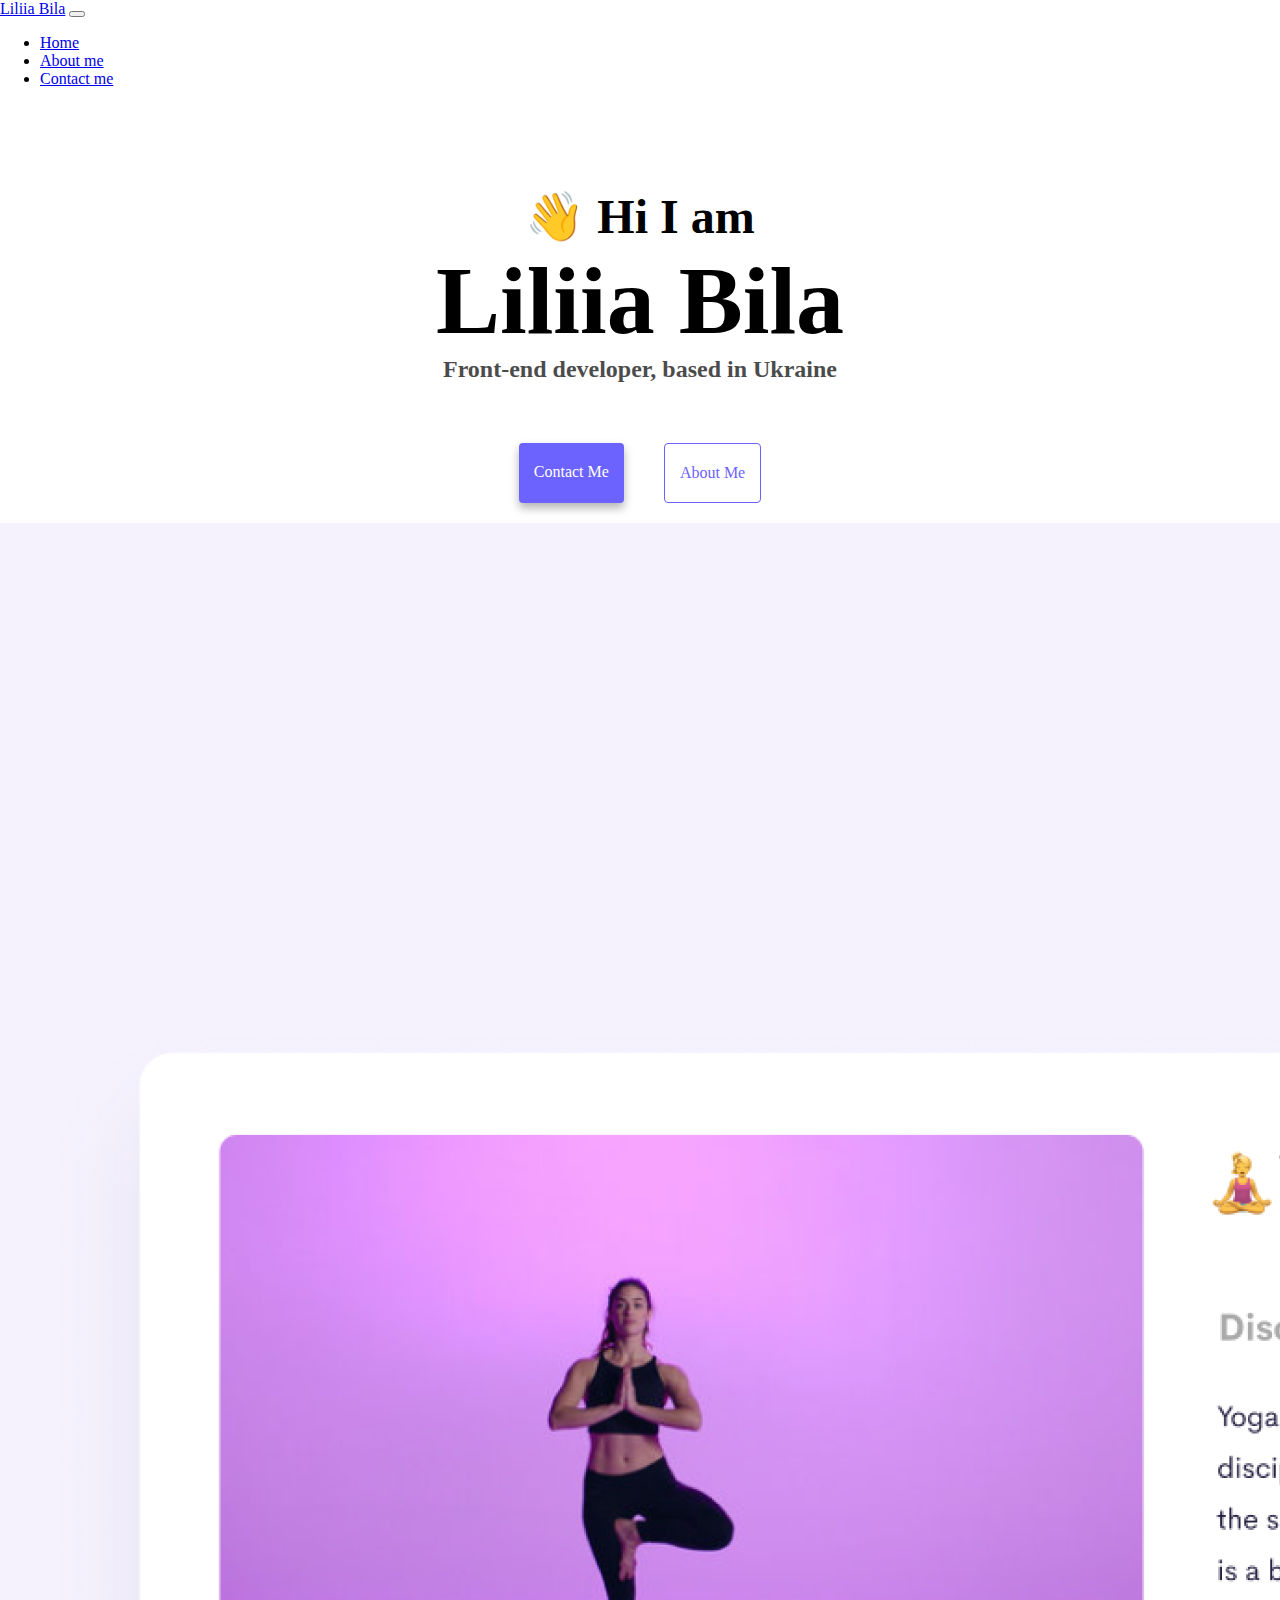
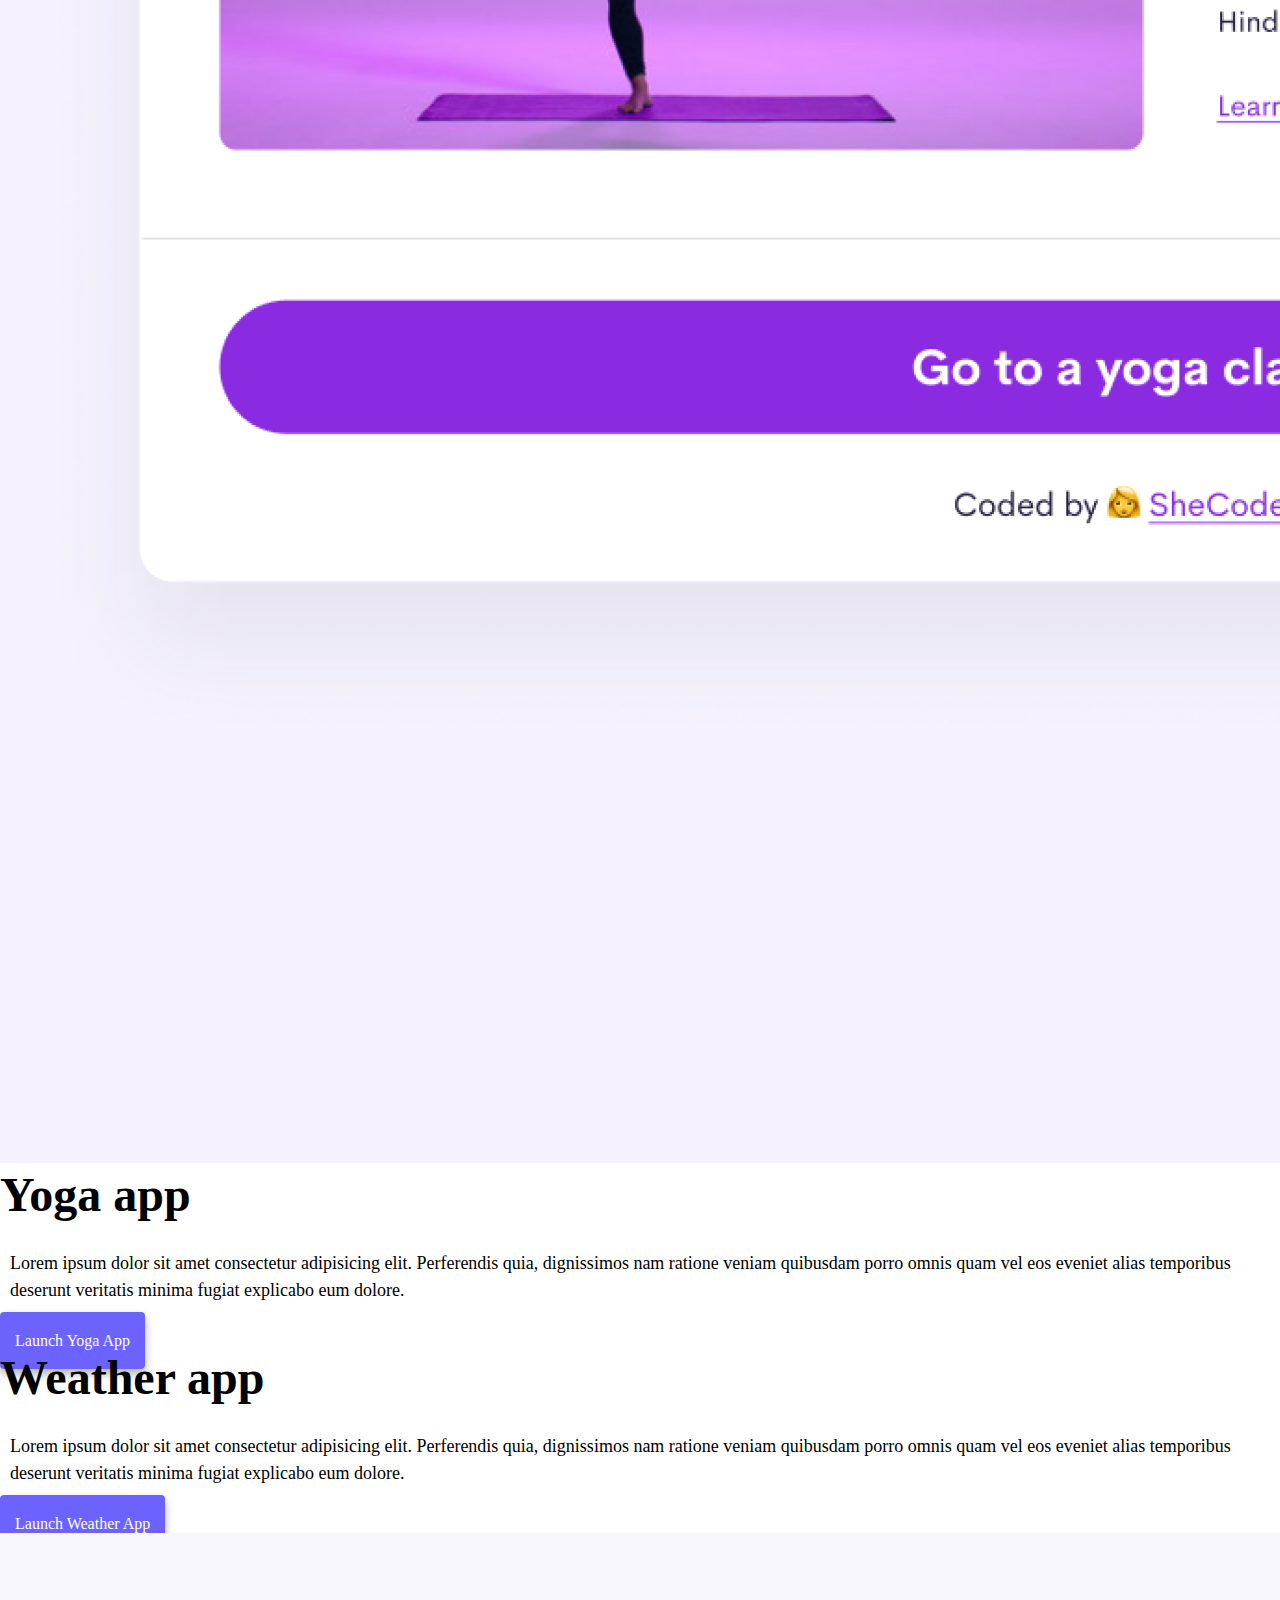
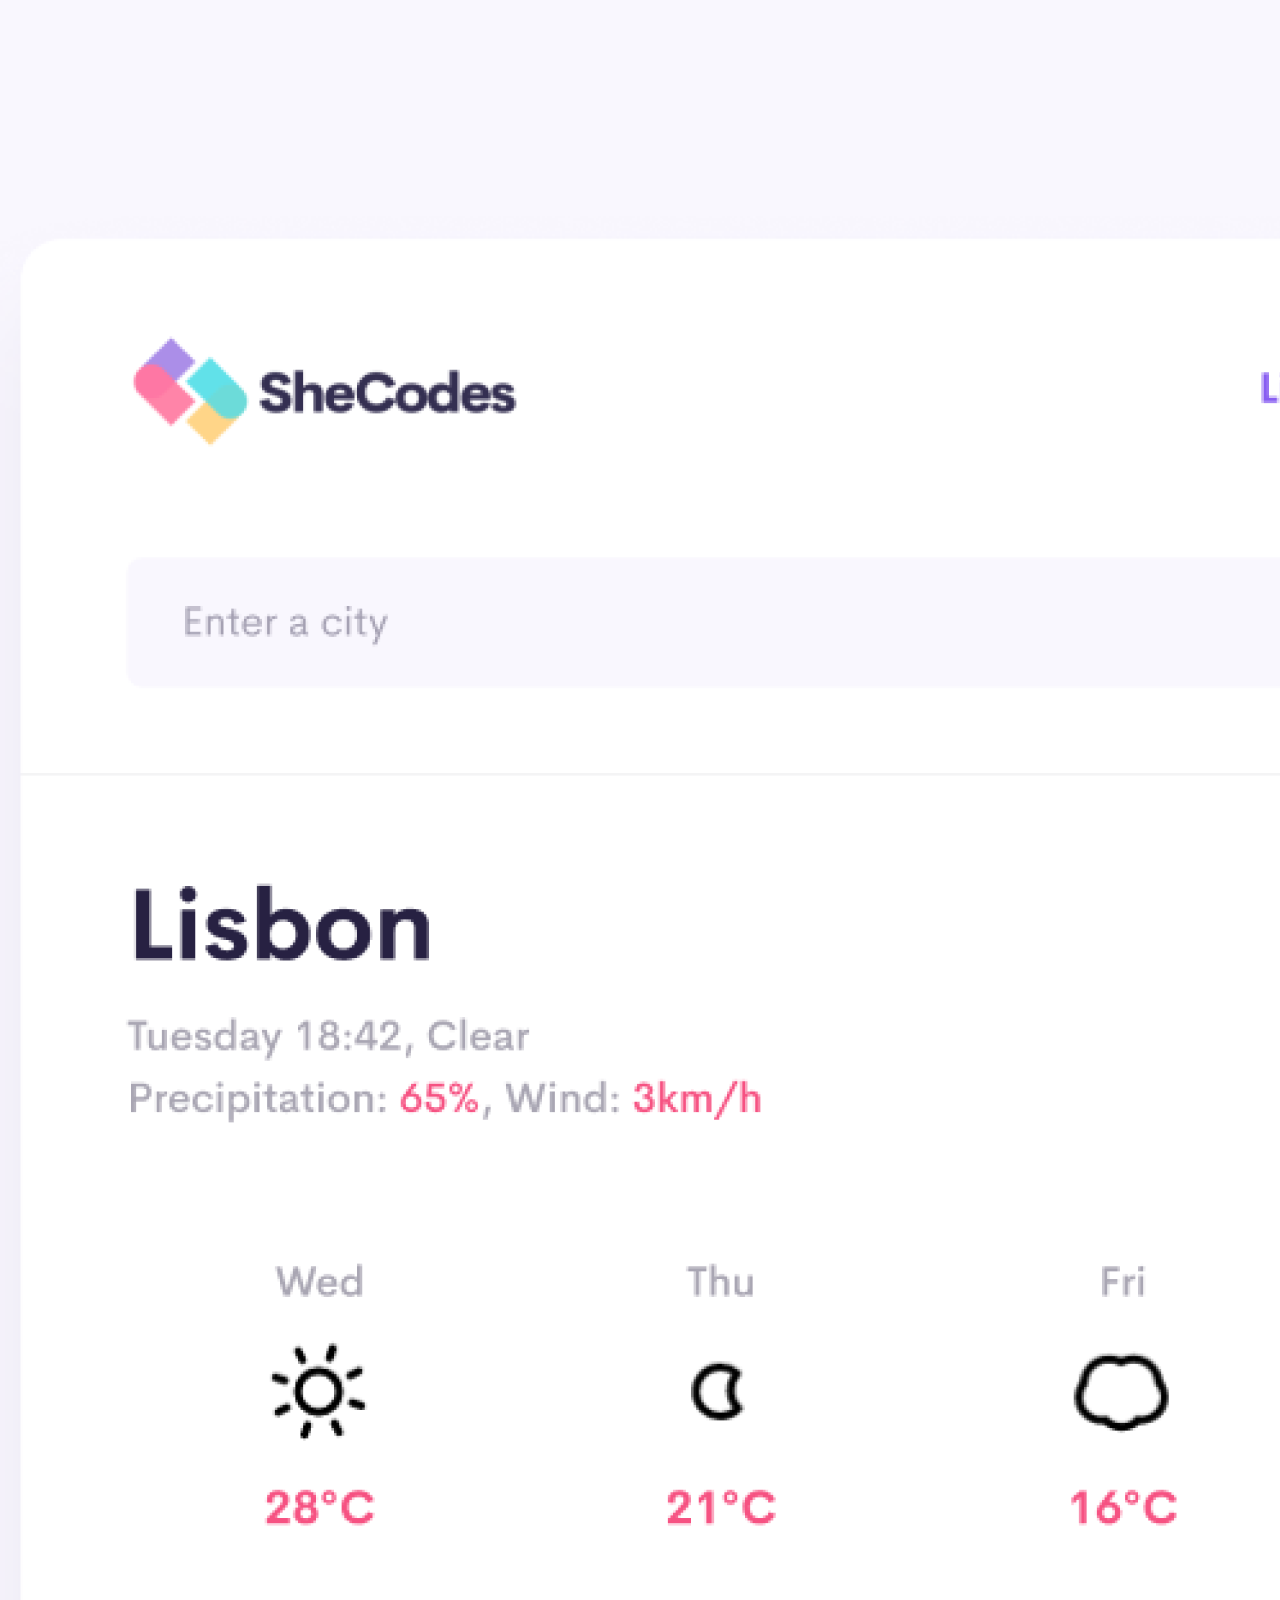
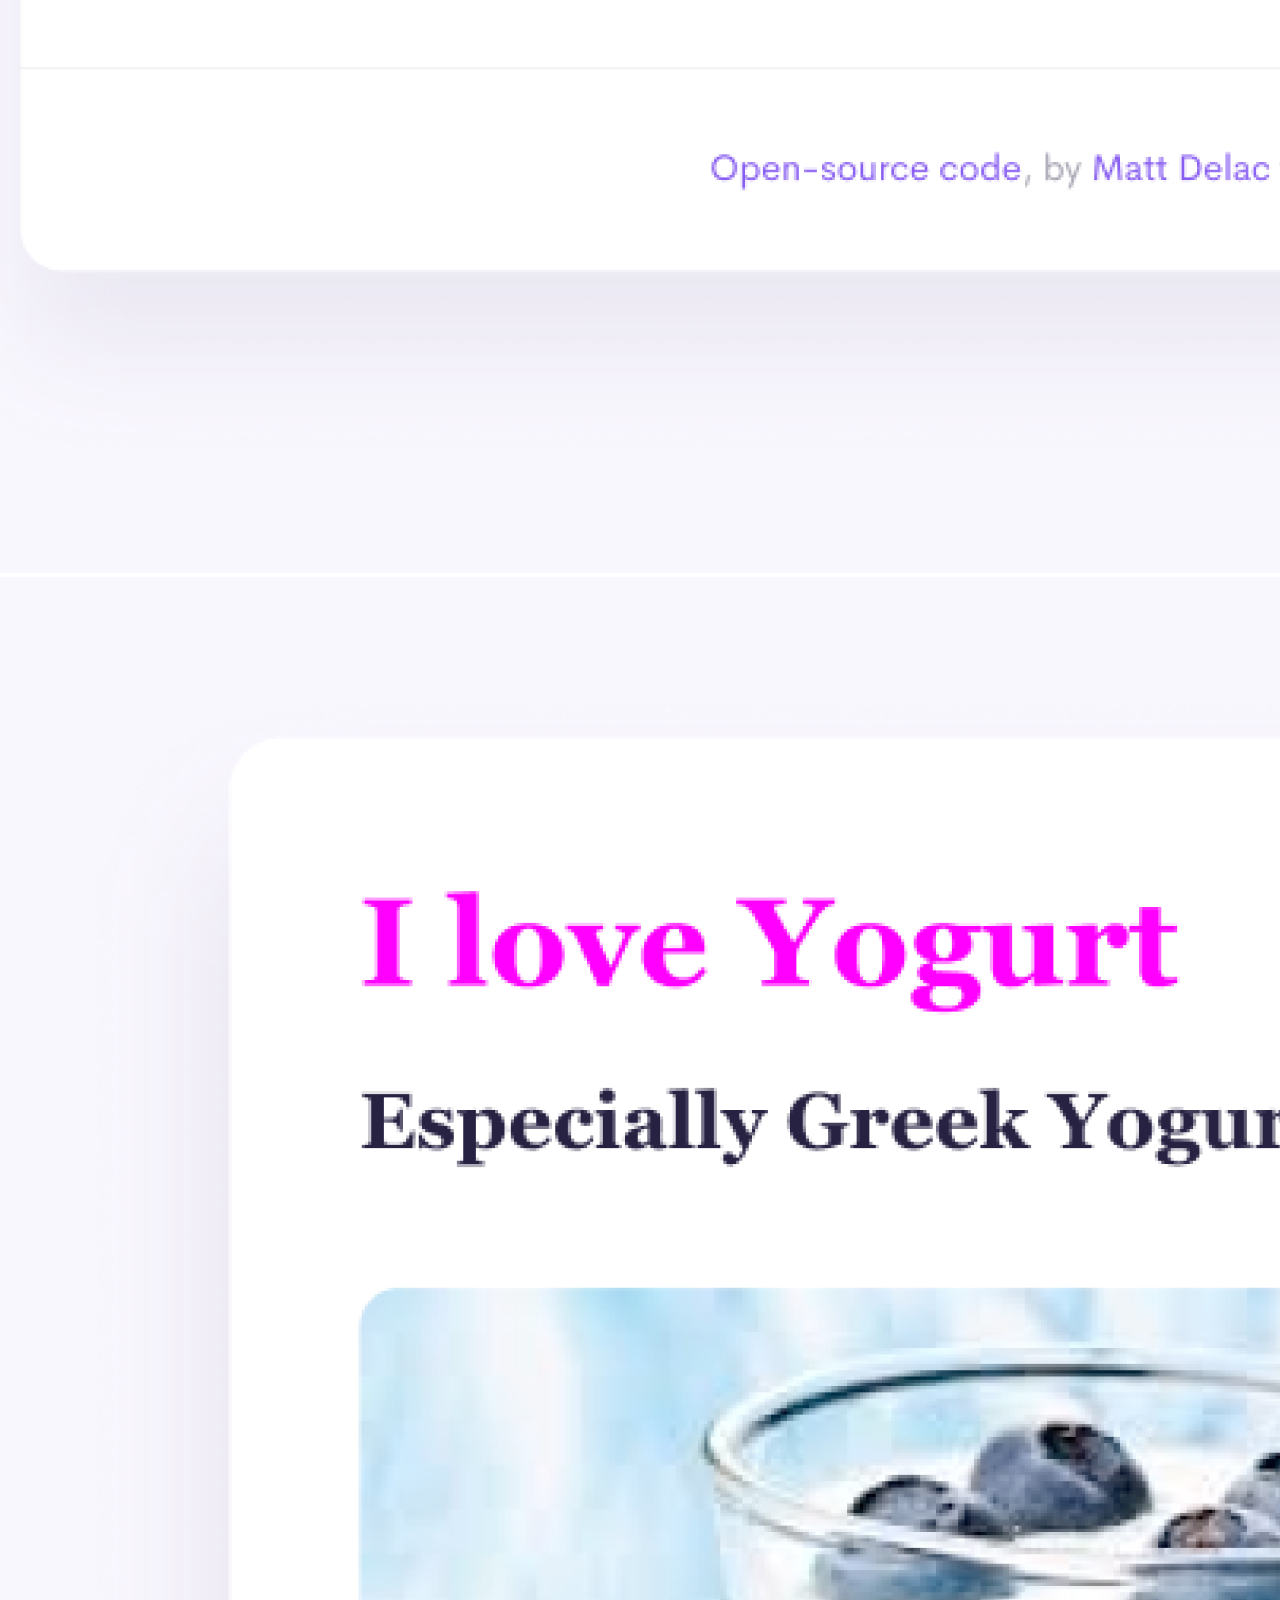
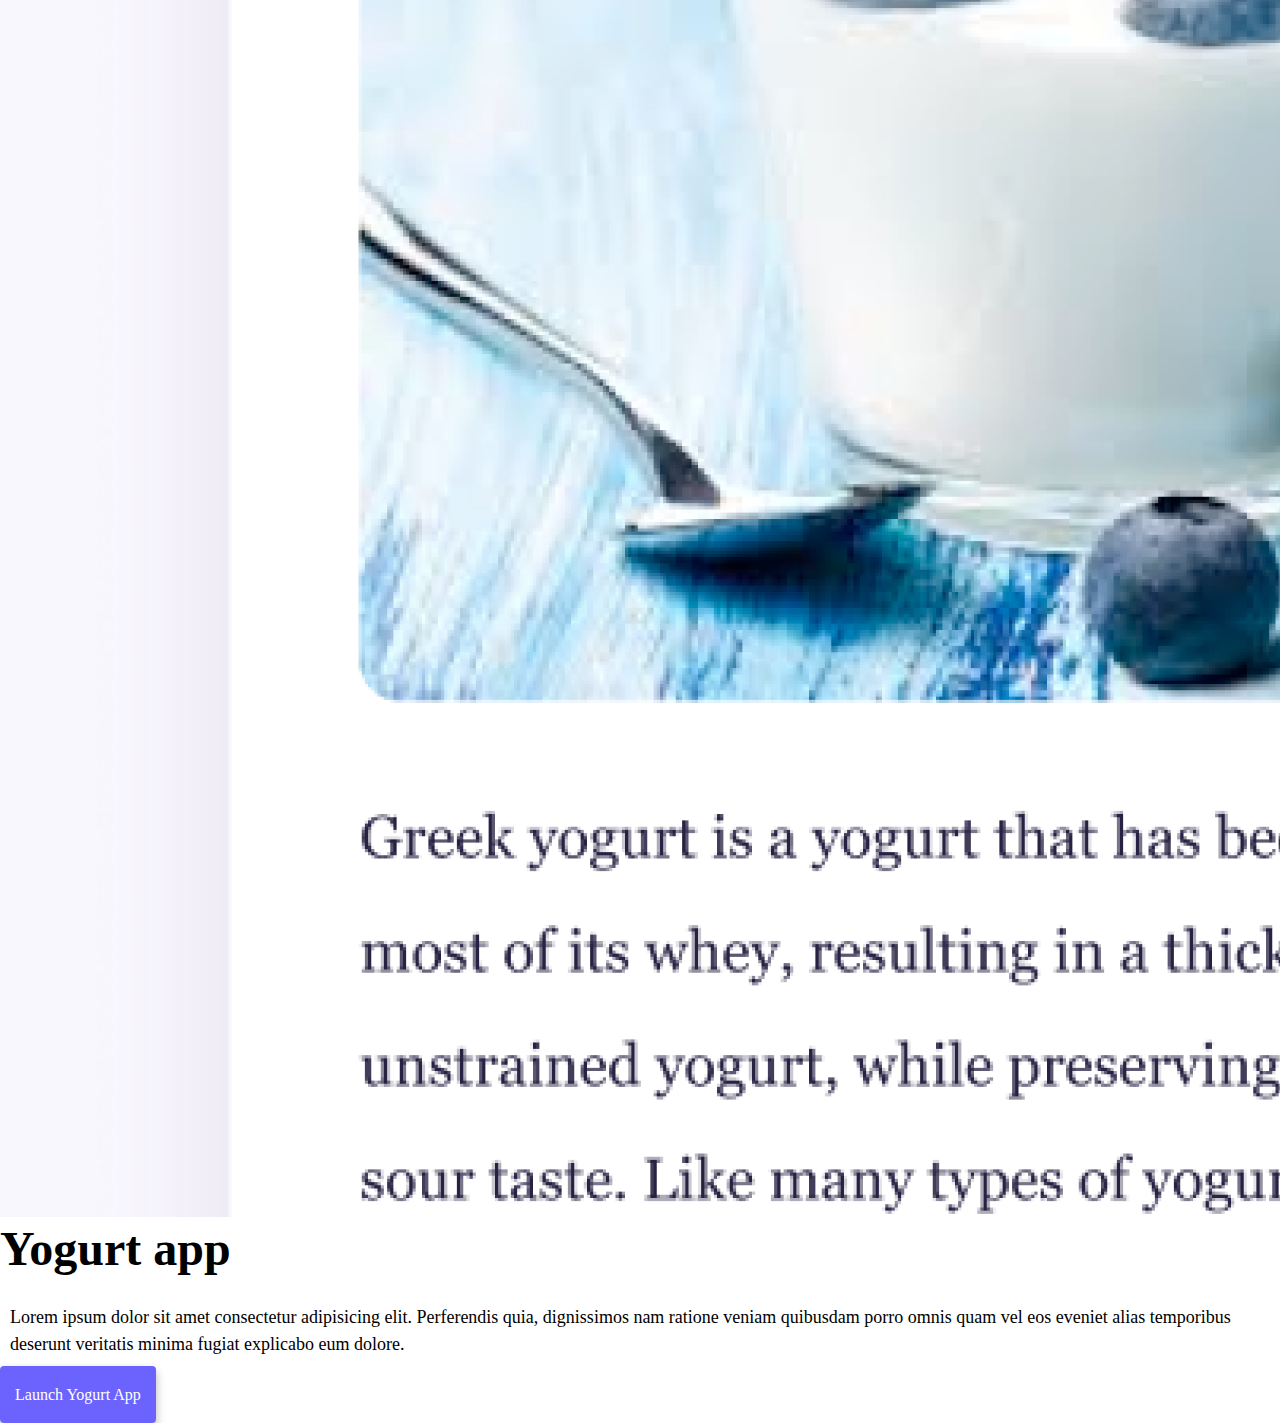
<file: index.html>
<!DOCTYPE html>
<html lang="en">
  <head>
    <meta charset="UTF-8" />
    <meta http-equiv="X-UA-Compatible" content="IE=edge" />
    <meta name="viewport" content="width=device-width, initial-scale=1.0" />
    <meta
      name="description"
      content="Professional, responsible, punctual Front-end developer Liliia Bila - the best for your business"
    />
    <title>Front-end developer Liliia Bila</title>
    <link
      href="https://cdn.jsdelivr.net/npm/bootstrap@5.2.0-beta1/dist/css/bootstrap.min.css"
      rel="stylesheet"
      integrity="sha384-0evHe/X+R7YkIZDRvuzKMRqM+OrBnVFBL6DOitfPri4tjfHxaWutUpFmBp4vmVor"
      crossorigin="anonymous"
    />
    <script
      src="https://cdn.jsdelivr.net/npm/bootstrap@5.2.0-beta1/dist/js/bootstrap.bundle.min.js"
      integrity="sha384-pprn3073KE6tl6bjs2QrFaJGz5/SUsLqktiwsUTF55Jfv3qYSDhgCecCxMW52nD2"
      crossorigin="anonymous"
    ></script>
    <link rel="stylesheet" href="style.css" />
  </head>
  <body>
    <nav class="navbar navbar-expand-lg bg-light fixed-top">
      <div class="container-fluid">
        <a class="navbar-brand ps-5" href="index.html">Liliia Bila</a>
        <button
          class="navbar-toggler"
          type="button"
          data-bs-toggle="collapse"
          data-bs-target="#navbarNav"
          aria-controls="navbarNav"
          aria-expanded="false"
          aria-label="Toggle navigation"
        >
          <span class="navbar-toggler-icon"></span>
        </button>
        <div class="collapse navbar-collapse" id="navbarNav">
          <ul class="navbar-nav">
            <li class="nav-item">
              <a
                class="nav-link active"
                aria-current="page"
                href="#"
                title="Homepage"
                >Home</a
              >
            </li>
            <li class="nav-item">
              <a class="nav-link" href="about.html" title="About Liliia Bila"
                >About me</a
              >
            </li>
            <li class="nav-item">
              <a
                class="nav-link"
                href="about.html#contact"
                title="Contact Liliia Bila"
                >Contact me</a
              >
            </li>
          </ul>
        </div>
      </div>
    </nav>
    <h2 class="hi">👋 Hi I am</h2>
    <h1>Liliia Bila</h1>
    <h3>Front-end developer, based in Ukraine</h3>
    <div class="navigation-links">
      <a
        href="about.html#contact"
        class="contact-link"
        title="Contact Liliia Bila"
        >Contact me</a
      >
      <a href="about.html" class="about-link" title="About Liliia Bila"
        >About me</a
      >
    </div>
    <div class="container mt-5">
      <div class="row">
        <div class="col-sm-6">
          <img
            src="images/yoga.png"
            class="img-fluid d-none d-sm-block"
            alt="Yoga best photo"
          />
        </div>
        <div class="col-sm-6">
          <h2 class="mb-3 project">Yoga app</h2>
          <p class="pt-1 ps-0 description">
            Lorem ipsum dolor sit amet consectetur adipisicing elit. Perferendis
            quia, dignissimos nam ratione veniam quibusdam porro omnis quam vel
            eos eveniet alias temporibus deserunt veritatis minima fugiat
            explicabo eum dolore.
          </p>
          <div class="mt-5">
            <a href="#" class="primary-link" title="Launch Yoga App"
              >Launch Yoga App</a
            >
          </div>
        </div>
      </div>
    </div>
    <div class="container">
      <div class="row mt-5">
        <div class="col-sm-6">
          <h2 class="mb-3 project">Weather app</h2>
          <p class="pt-1 ps-0 description">
            Lorem ipsum dolor sit amet consectetur adipisicing elit. Perferendis
            quia, dignissimos nam ratione veniam quibusdam porro omnis quam vel
            eos eveniet alias temporibus deserunt veritatis minima fugiat
            explicabo eum dolore.
          </p>
          <div class="mb-5 mt-5">
            <a href="#" class="primary-link" title="Launch Weather App"
              >Launch Weather App</a
            >
          </div>
        </div>
        <div class="col-sm-6">
          <img
            src="images/weather.png"
            class="img-fluid d-none d-sm-block"
            alt="Weather best site"
          />
        </div>
      </div>
    </div>
    <div class="container">
      <div class="row">
        <div class="col-sm-6 mb-5">
          <img
            src="images/yogurt.png"
            class="img-fluid d-none d-sm-block"
            alt="Yogurt best photo"
          />
        </div>
        <div class="col-sm-6">
          <h2 class="mb-3 project">Yogurt app</h2>
          <p class="pt-1 ps-0 description">
            Lorem ipsum dolor sit amet consectetur adipisicing elit. Perferendis
            quia, dignissimos nam ratione veniam quibusdam porro omnis quam vel
            eos eveniet alias temporibus deserunt veritatis minima fugiat
            explicabo eum dolore.
          </p>
          <div class="mt-5">
            <a href="#" class="primary-link" title="Launch Yogurt App"
              >Launch Yogurt App</a
            >
          </div>
        </div>
      </div>
    </div>
  </body>
</html>
</file>
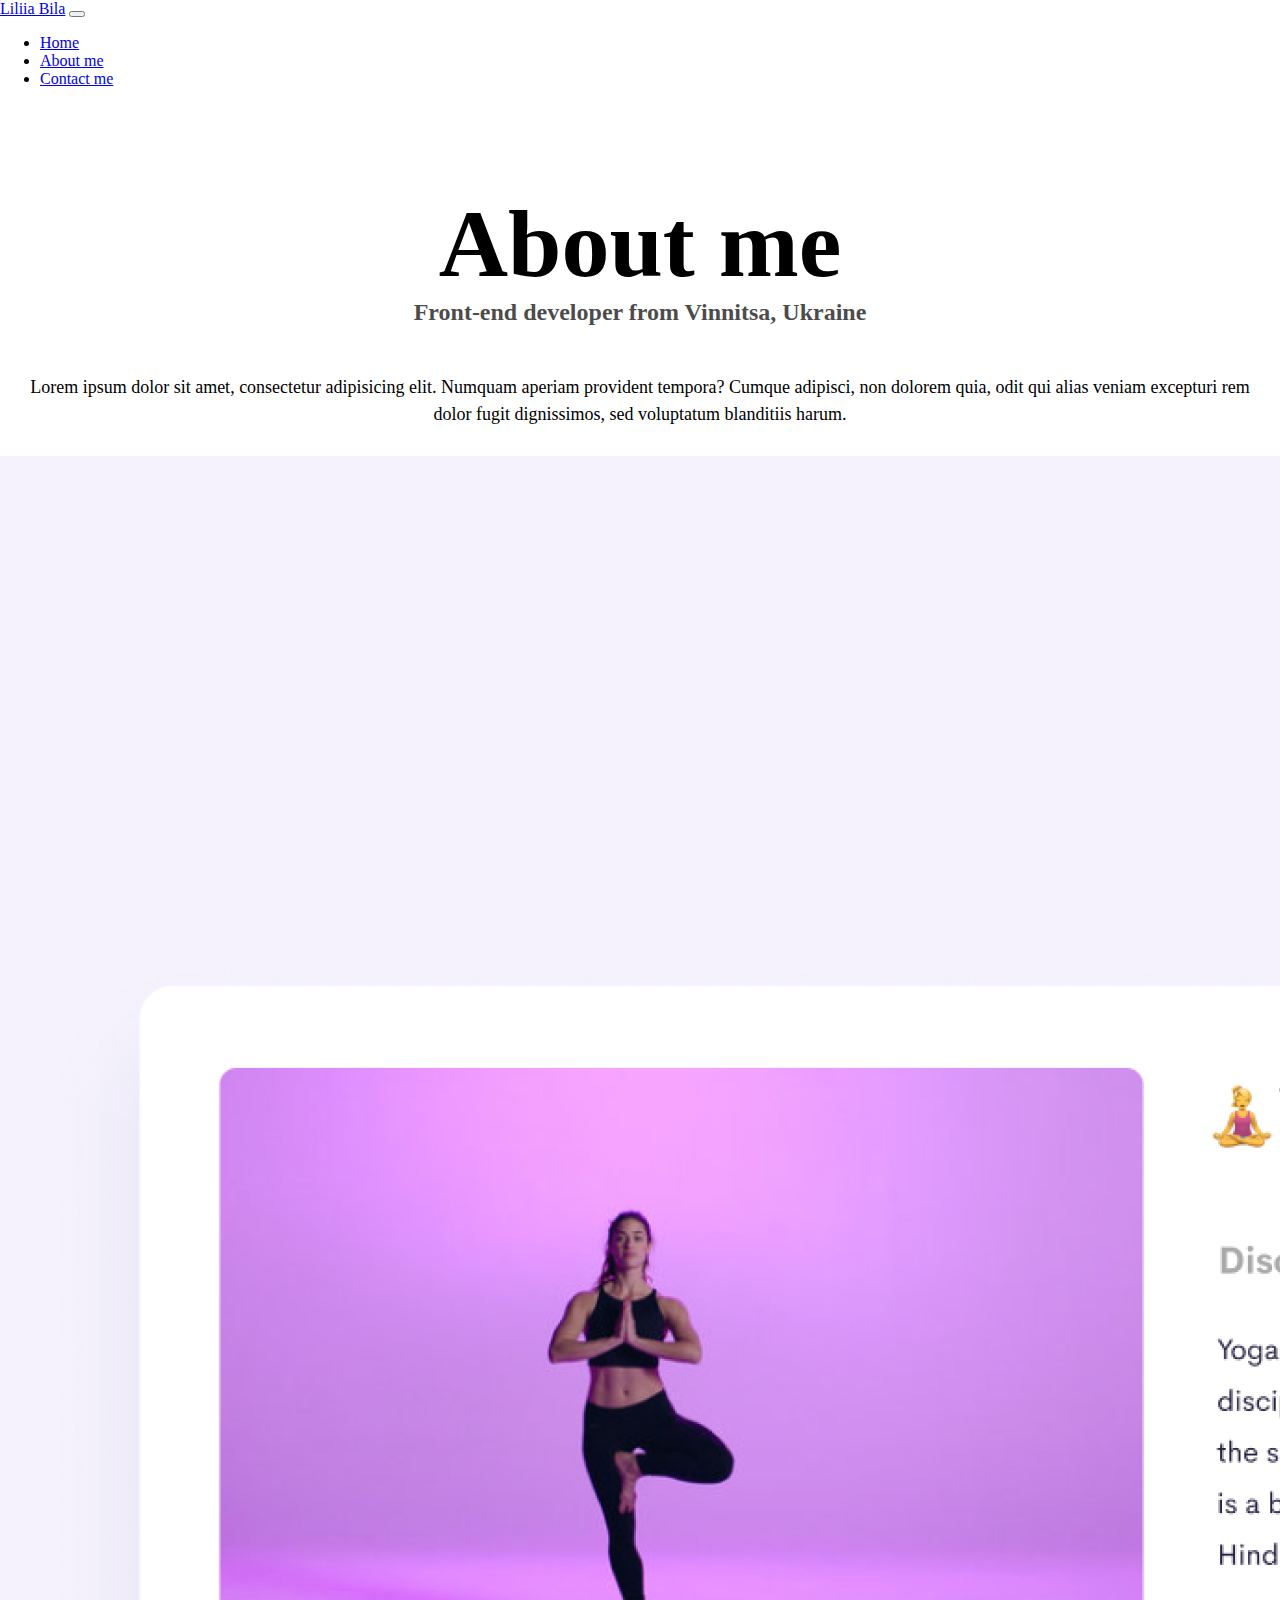
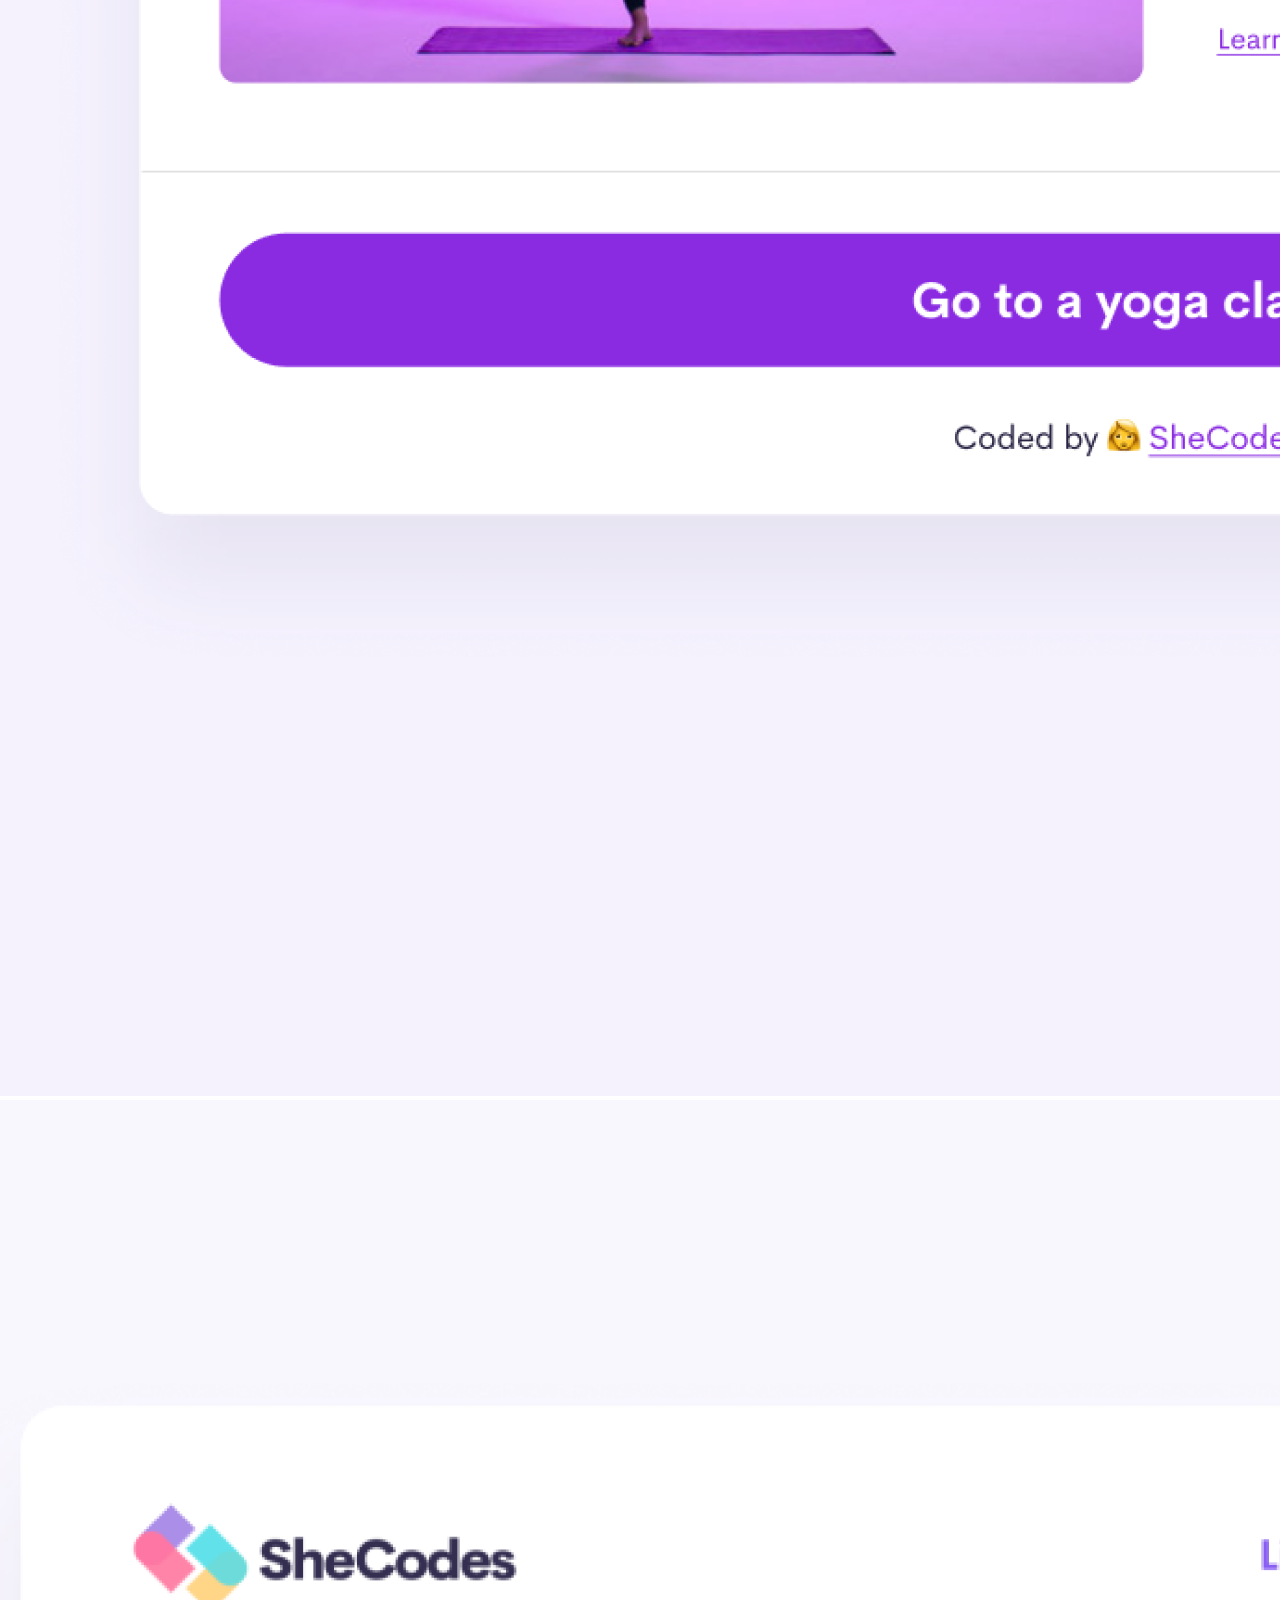
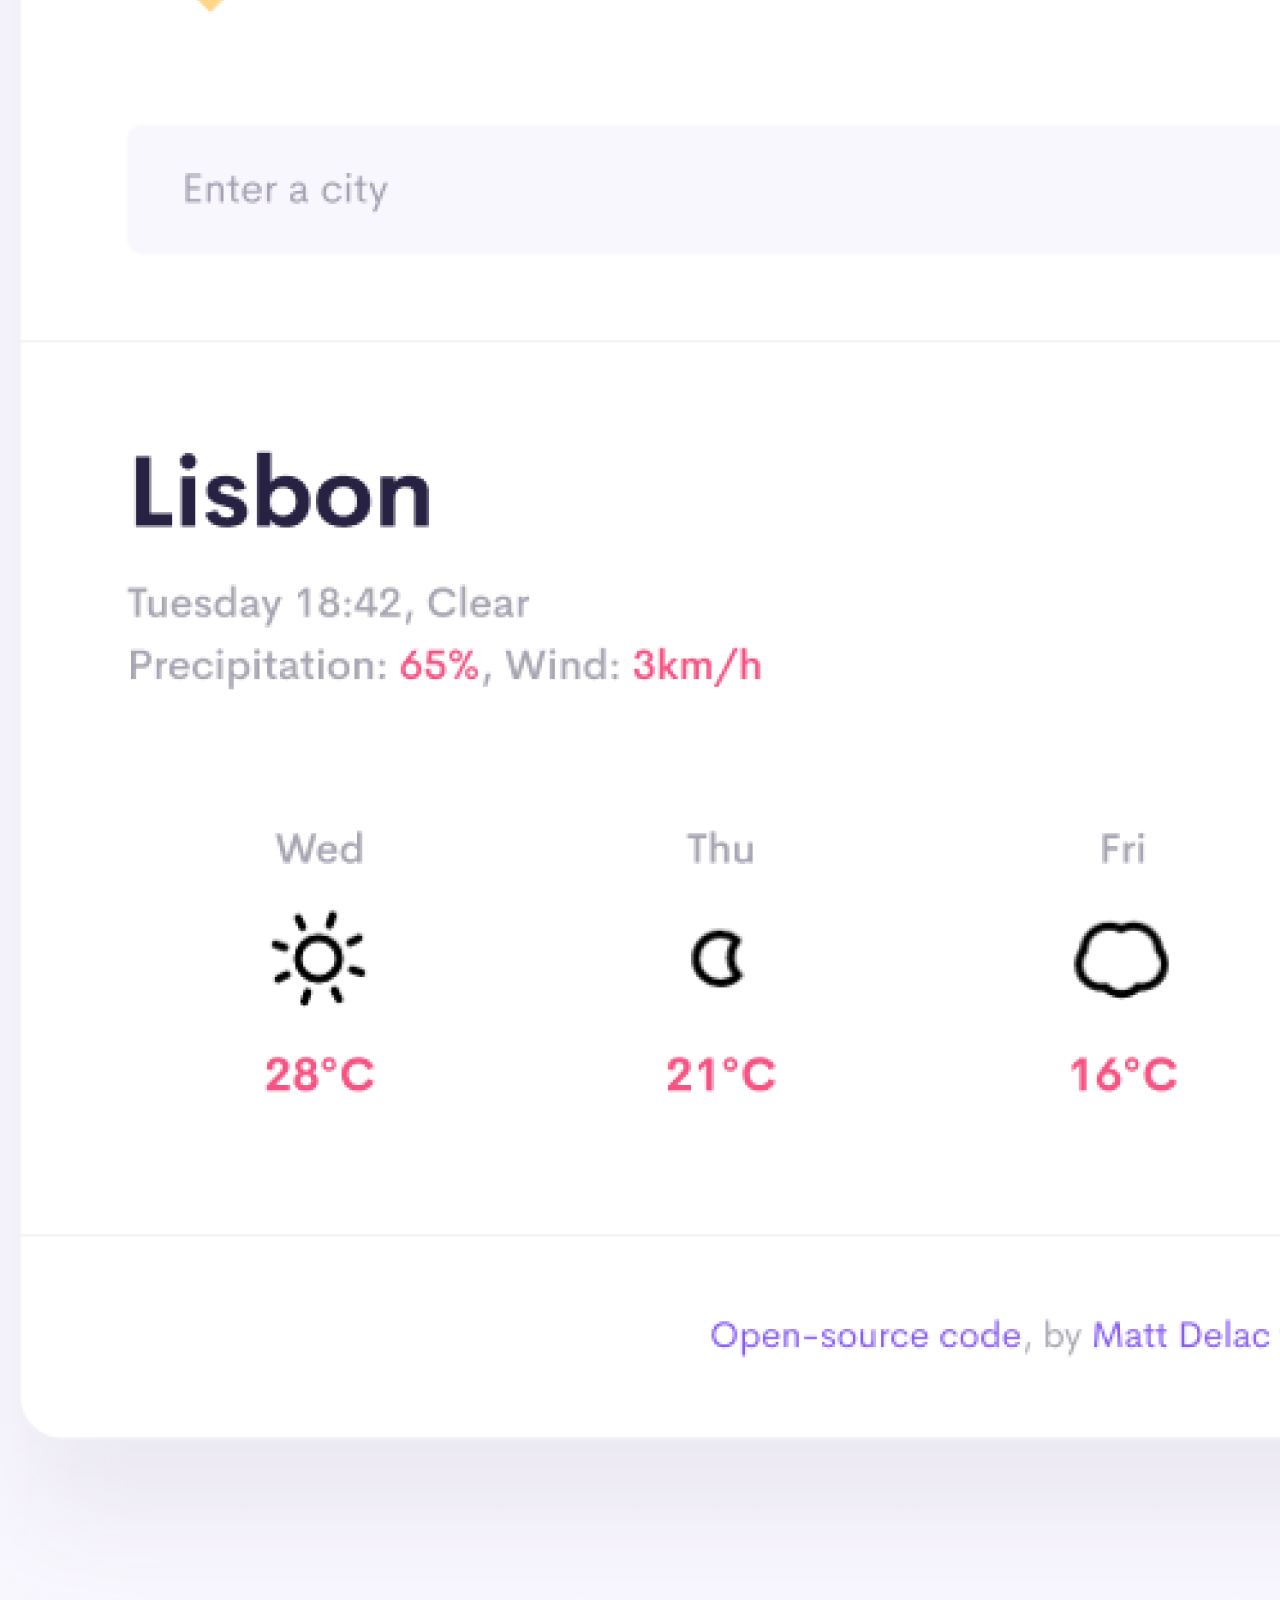
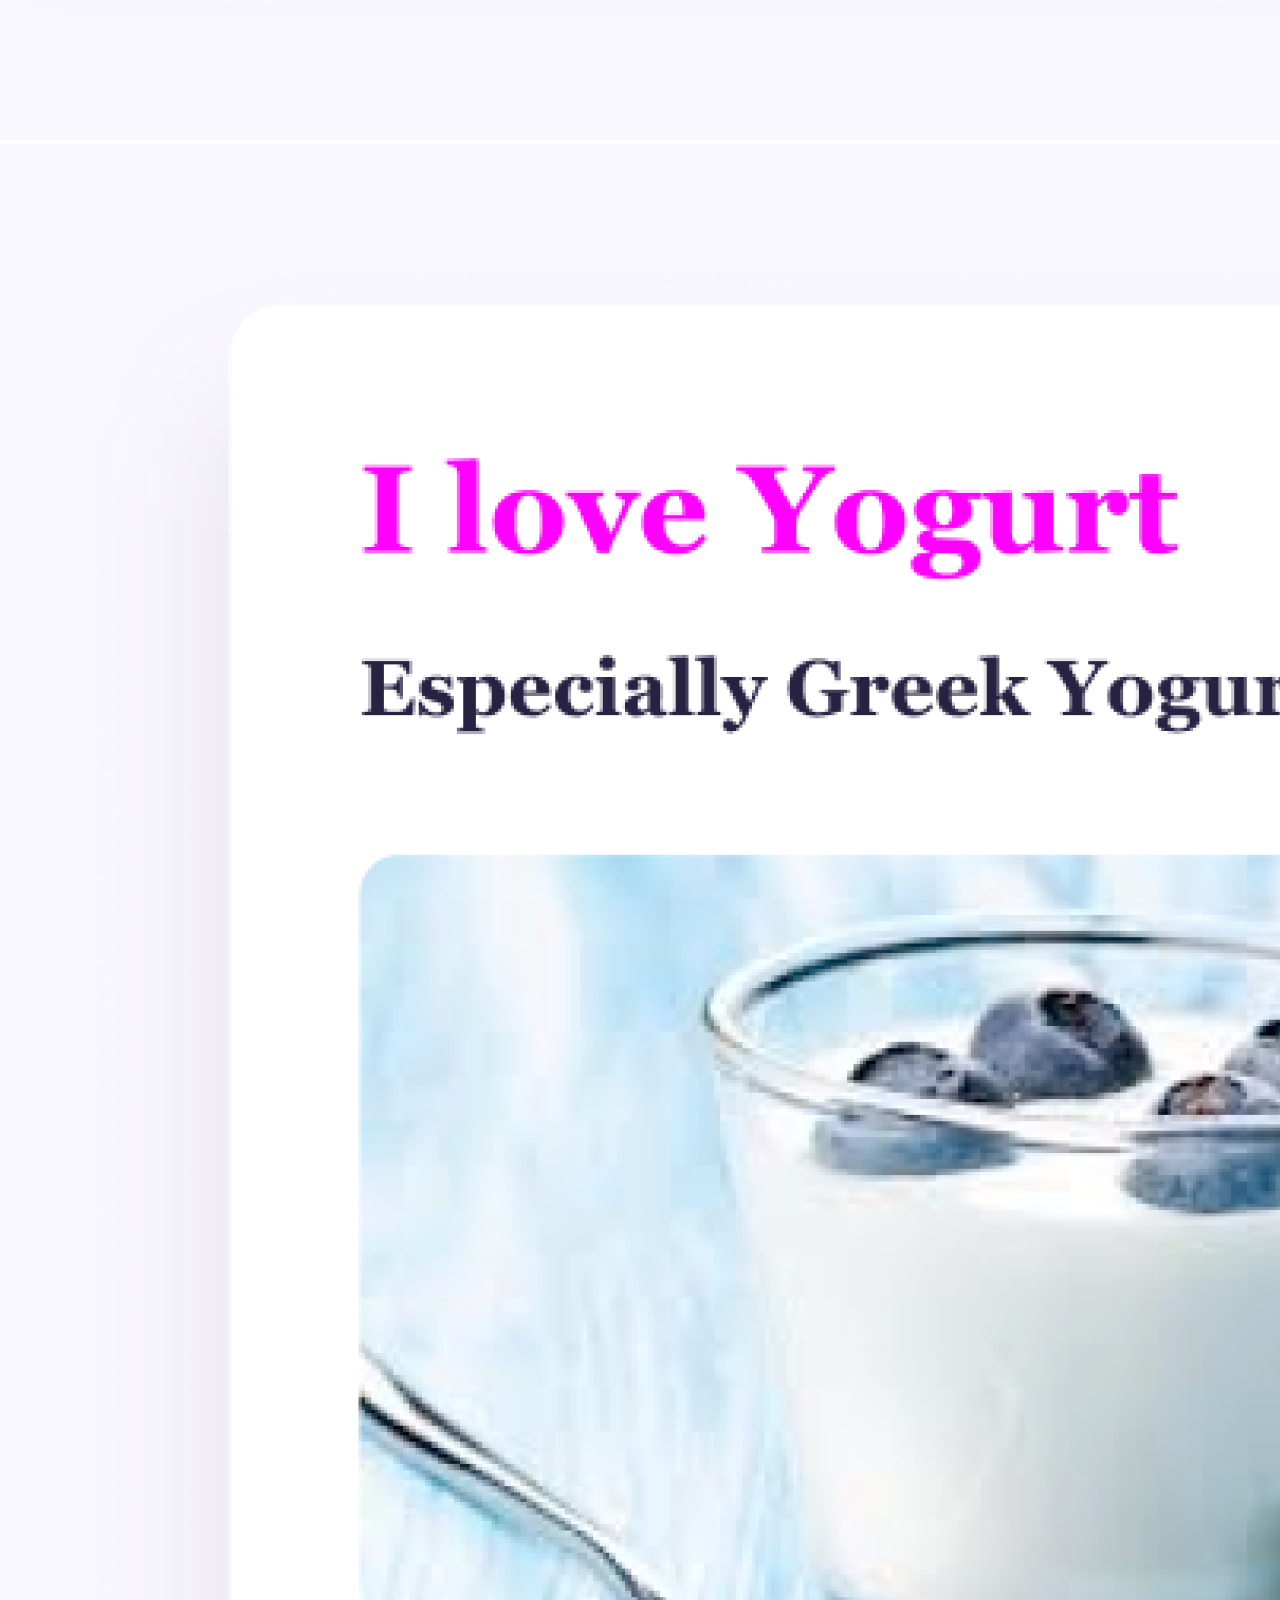
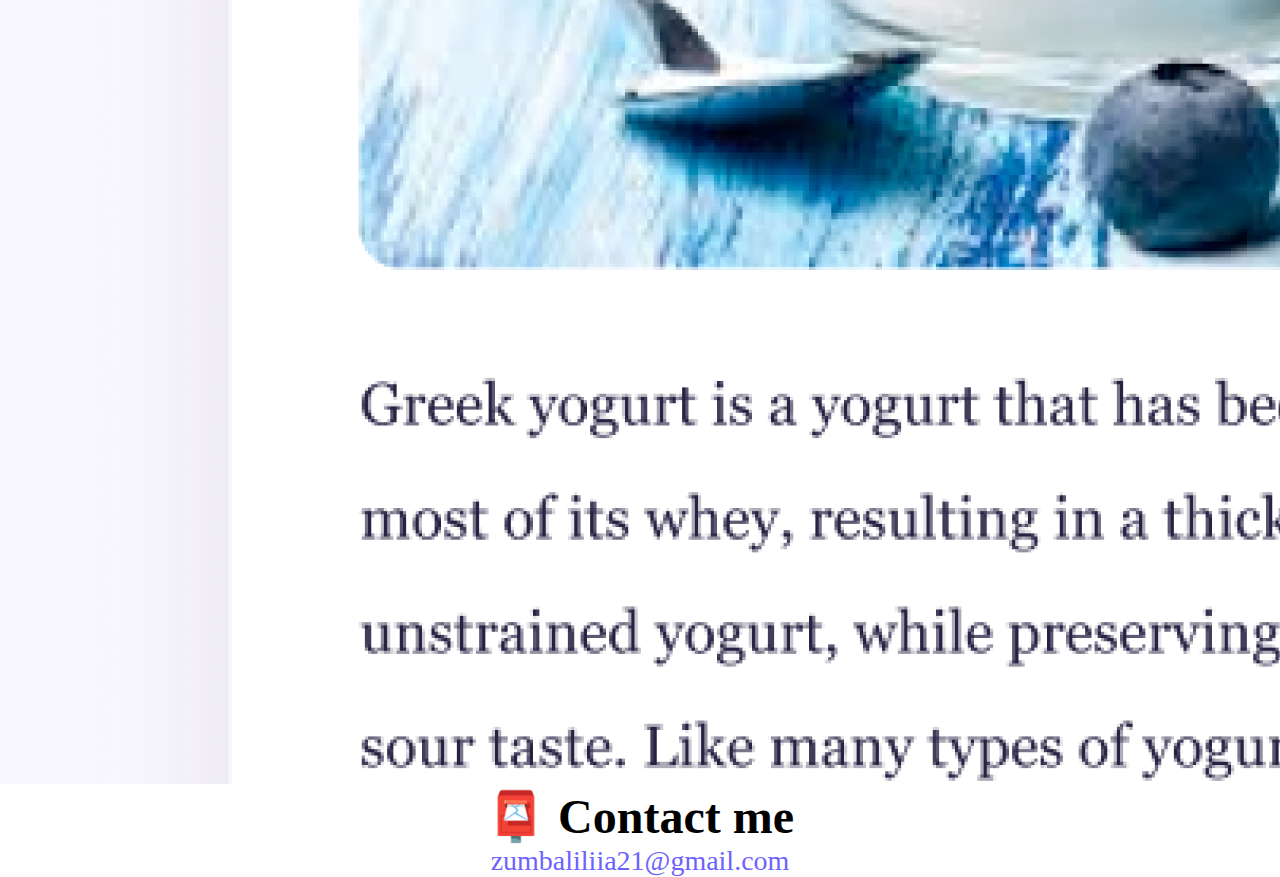
<file: about.html>
<!DOCTYPE html>
<html lang="en">
  <head>
    <meta charset="UTF-8" />
    <meta http-equiv="X-UA-Compatible" content="IE=edge" />
    <meta name="viewport" content="width=device-width, initial-scale=1.0" />
    <meta
      name="description"
      content="Professional, responsible, punctual Front-end developer Liliia Bila - the best for your business"
    />
    <link
      href="https://cdn.jsdelivr.net/npm/bootstrap@5.2.0-beta1/dist/css/bootstrap.min.css"
      rel="stylesheet"
      integrity="sha384-0evHe/X+R7YkIZDRvuzKMRqM+OrBnVFBL6DOitfPri4tjfHxaWutUpFmBp4vmVor"
      crossorigin="anonymous"
    />
    <script
      src="https://cdn.jsdelivr.net/npm/bootstrap@5.2.0-beta1/dist/js/bootstrap.bundle.min.js"
      integrity="sha384-pprn3073KE6tl6bjs2QrFaJGz5/SUsLqktiwsUTF55Jfv3qYSDhgCecCxMW52nD2"
      crossorigin="anonymous"
    ></script>
    <link rel="stylesheet" href="style.css" />
    <title>About Front-end developer Liliia Bila</title>
  </head>
  <body>
    <nav class="navbar navbar-expand-lg bg-light fixed-top">
      <div class="container-fluid">
        <a class="navbar-brand ps-5" href="index.html">Liliia Bila</a>
        <button
          class="navbar-toggler"
          type="button"
          data-bs-toggle="collapse"
          data-bs-target="#navbarNav"
          aria-controls="navbarNav"
          aria-expanded="false"
          aria-label="Toggle navigation"
        >
          <span class="navbar-toggler-icon"></span>
        </button>
        <div class="collapse navbar-collapse" id="navbarNav">
          <ul class="navbar-nav">
            <li class="nav-item">
              <a
                class="nav-link"
                aria-current="page"
                href="index.html"
                title="Homepage"
                >Home</a
              >
            </li>
            <li class="nav-item">
              <a class="nav-link active" href="#" title="About Liliia Bila"
                >About me</a
              >
            </li>
            <li class="nav-item">
              <a
                class="nav-link"
                href="about.html#contact"
                title="Contact Liliia Bila"
                >Contact me</a
              >
            </li>
          </ul>
        </div>
      </div>
    </nav>
    <h1 class="about-me">About me</h1>
    <h3>Front-end developer from Vinnitsa, Ukraine</h3>
    <div class="about-paragraphs">
      <p class="about">
        Lorem ipsum dolor sit amet, consectetur adipisicing elit. Numquam
        aperiam provident tempora? Cumque adipisci, non dolorem quia, odit qui
        alias veniam excepturi rem dolor fugit dignissimos, sed voluptatum
        blanditiis harum.
      </p>
    </div>
    <div class="container mt-1">
      <div class="row">
        <div class="col-sm-4">
          <img
            src="images/yoga.png"
            class="img-fluid p-2 shadow rounded"
            alt="Yoga best photo"
          />
        </div>
        <div class="col-sm-4">
          <img
            src="images/weather.png"
            class="img-fluid p-2 shadow rounded"
            alt="Weather best site"
          />
        </div>
        <div class="col-sm-4">
          <img
            src="images/yogurt.png"
            class="img-fluid p-2 shadow rounded"
            alt="Yogurt best photo"
          />
        </div>
      </div>
    </div>
    <div id="contact" class="mt-5">
      <h2>📮 Contact me</h2>
      <a
        href="mailto:zumbaliliia21@gmail.com"
        class="email-link"
        title="Mail to Liliia Bila"
      >
        zumbaliliia21@gmail.com
      </a>
    </div>
  </body>
</html>
</file>
<file: style.css>
:root {
  --primary-color: #6c63ff;
  --secondary-color: #f5f2fe;
  --box-shadow: 0 5px 10px rgba(0, 0, 0, 0.3);
}

body {
  margin: auto;
}

.hi {
  margin-top: 100px;
}
h1,
h2,
h3 {
  text-align: center;
  margin: 0;
}

h1 {
  font-size: 96px;
}

h2 {
  font-size: 48px;
}

h3 {
  font-size: 24px;
  opacity: 0.7;
}

p {
  padding: 10px;
  border-radius: 4px;
  font-size: 18px;
  line-height: 1.5;
  text-align: center;
}

.navigation-links {
  display: flex;
  margin-top: 40px;
  justify-content: center;
}

.navigation-links a,
.primary-link {
  margin: 20px;
  border-radius: 4px;
  padding: 20px 15px;
  text-decoration: none;
  text-transform: capitalize;
}

.contact-link,
.primary-link {
  background: var(--primary-color);
  box-shadow: var(--box-shadow);
  color: white;
}

.about-link {
  color: var(--primary-color);
  border: 1px solid var(--primary-color);
}
.description,
.project {
  text-align: left;
}

.primary-link {
  margin-left: 0;
}
.homepage-link {
  color: var(--primary-color);
  text-align: center;
  display: block;
}

.about-me {
  margin-top: 100px;
}

.about-paragraphs {
  display: flex;
  margin-top: 20px;
}

.email-link {
  display: flex;
  justify-content: center;
  color: var(--primary-color);
  font-size: 28px;
  text-decoration: none;
}

.email-link:hover {
  text-decoration: underline;
}
@media (max-width: 800px) {
  h1 {
    font-size: 48px;
  }

  h2 {
    font-size: 24px;
  }

  h3 {
    font-size: 18px;
  }
  .navigation-links a,
  .primary-link {
    margin: 10px;
    padding: 10px 7px;
  }
  .navigation-links {
    margin-top: 20px;
  }
  .description h2 {
    font-weight: bold;
  }
  .description,
  .project {
    text-align: center;
    font-size: 18px;
  }
  .project {
    font-size: 22px;
    font-weight: bold;
  }
  .primary-link {
    margin-left: none;
    display: block;
    text-align: center;
  }
  .about {
    font-size: 15px;
  }
}
</file>
